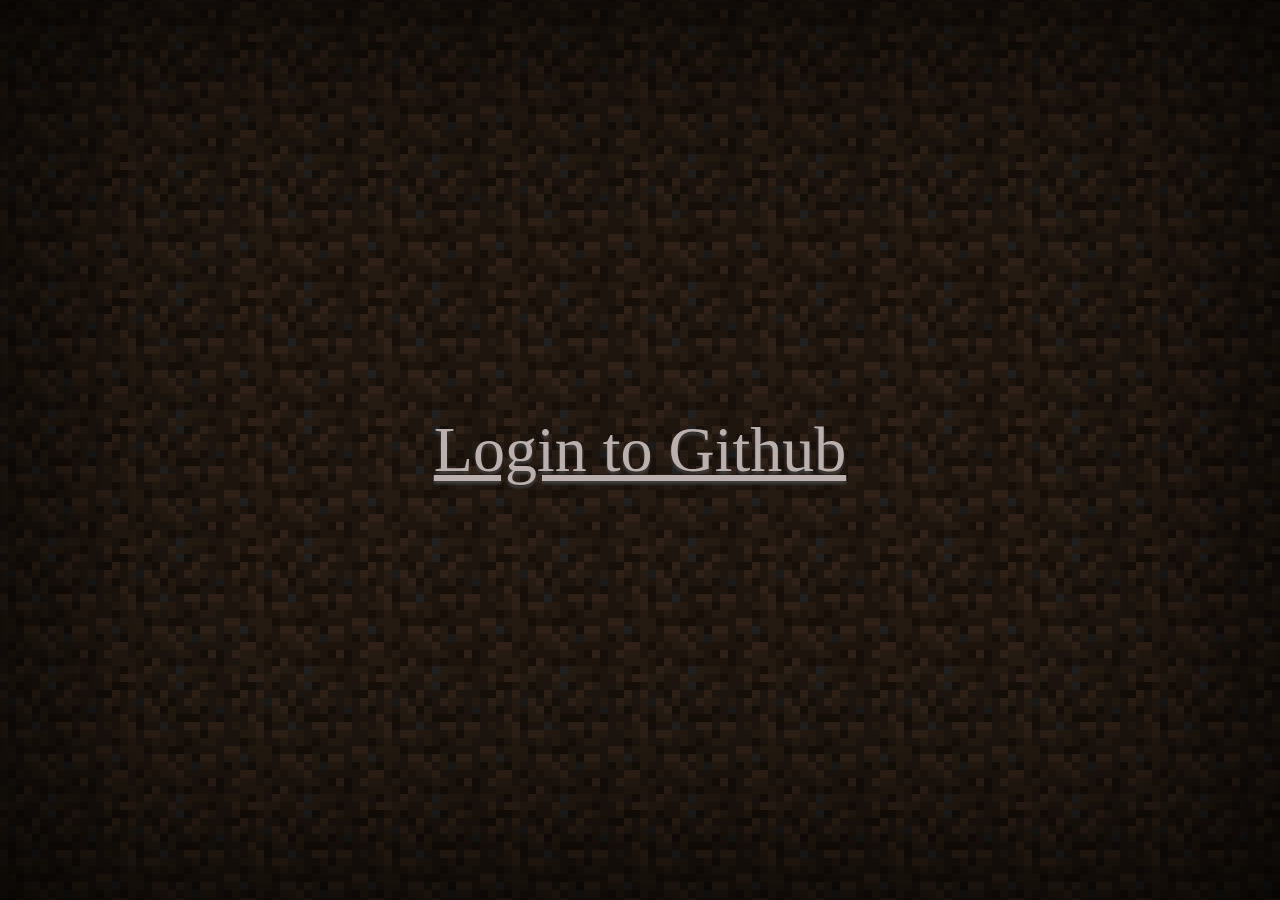
<file: download-lastest/index.html>
<html>
  <head>
    <title>Redirecting to Lastest Download...</title>
    <link rel="preload" as="image" href="pack.png">
    <link rel="preload" href="minecrafter.alt-webfont.woff2" as="font" type="font/woff2" crossorigin="anonymous">
    <link rel="stylesheet" href="background.css" type="text/css">
    <link rel="stylesheet" href="index.css" type="text/css">
    <!--<link rel="stylesheet" href="minecrafter.css" type="text/css">-->
    <script>
      var url = 'https://api.github.com/repos/PibePlayer/MultiMC5-Cracked/actions/artifacts';
      
      var i = 0;
      function moveBackground(){
        document.body.style.backgroundPositionY = ++i + "px";
      }
      setInterval(moveBackground, 30);
      
      // 1. New Object XMLHttpRequest
      var xhr = new XMLHttpRequest();

      // 2. Config it 
      xhr.open('GET', url, true);
      xhr.responseType = 'json';

      xhr.onload  = function() {
         var jsonResponse = xhr.response;
         console.log(jsonResponse.artifacts[0].archive_download_url);
         //location.replace(jsonResponse.artifacts[0].archive_download_url);
         // do something with jsonResponse
      };

      // 3. Send request
      xhr.send();
    </script>
  </head>
  <body>
    <div id="vignette">
      <a href="https://github.com/login/oauth/authorize?client_id=4fc6c743790019440d8e&redirect_uri=https://pibeplayer.github.io/MultiMC5-Cracked/download-lastest/download.html&scope=public_repo">Login to Github</a>
    </div>
  </body>
</html>
</file>
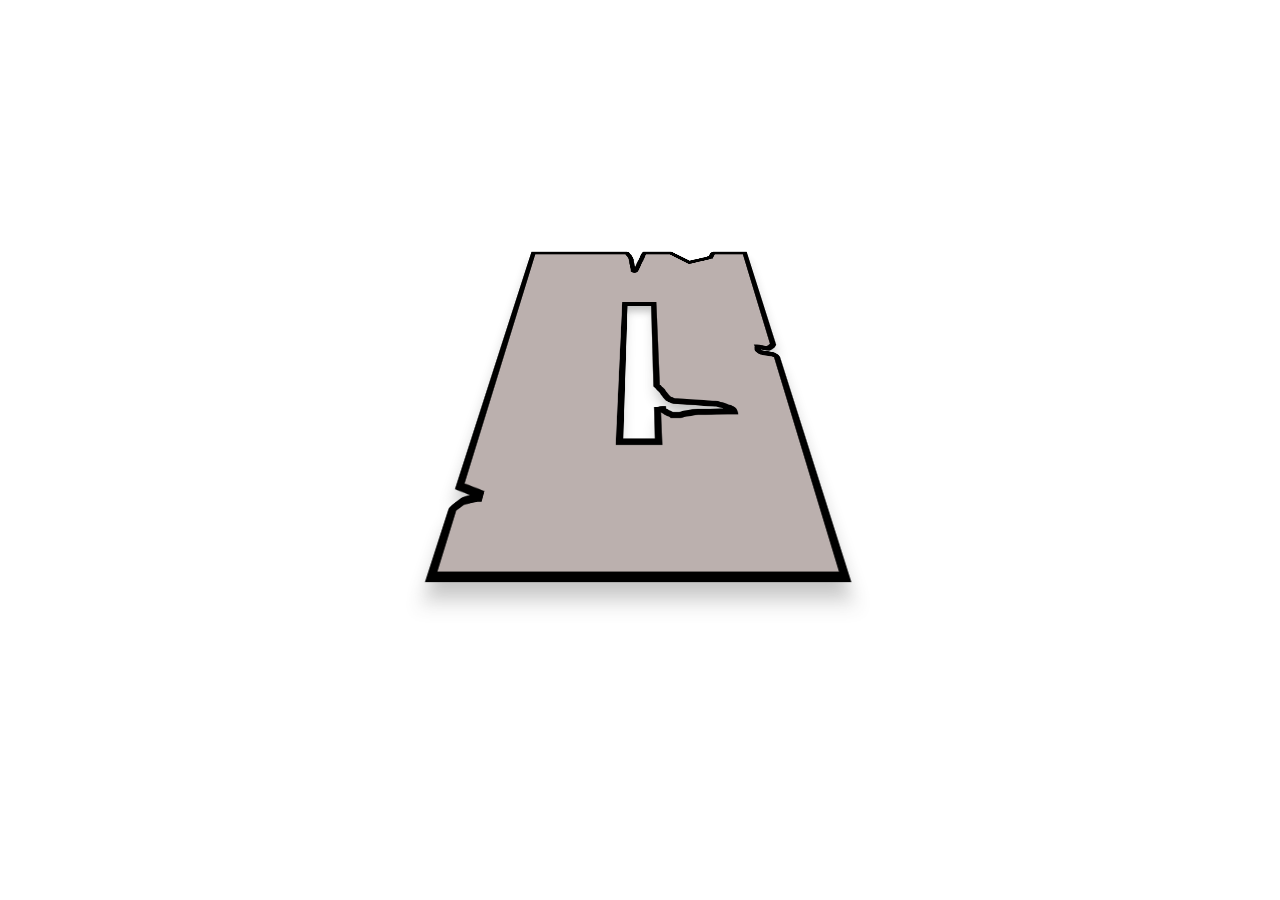
<file: download-lastest/download.html>
<html>
  <head>
    <title>Fetching and Downloading...</title>
    <link rel="preload" href="minecrafter.alt-webfont.woff2" as="font" type="font/woff2" crossorigin="anonymous">
    <link rel="preload" as="image" href="pack.png">
    <link rel="stylesheet" href="download.css" type="text/css">
    <script>
      var artifact_url;
      var token;
      var fileName = "MultiMC.zip";
      var fileSize;
      var url = 'https://api.github.com/repos/PibePlayer/MultiMC5-Cracked/actions/artifacts';
      
      var i = 0;
      function moveBackground(){
        document.body.style.backgroundPositionY = ++i + "px";
      }
      setInterval(moveBackground, 30);

      // 1. New Object XMLHttpRequest
      var artifact_xhr = new XMLHttpRequest();

      // 2. Config it 
      artifact_xhr.open('GET', url, true);
      artifact_xhr.responseType = 'json';

      artifact_xhr.onload  = function() {
        var jsonResponse = artifact_xhr.response;
        console.log(jsonResponse.artifacts[0]);
        fileName = jsonResponse.artifacts[0].name + ".zip";
        fileSize = jsonResponse.artifacts[0].size_in_bytes / 2.45;
        artifact_url = jsonResponse.artifacts[0].archive_download_url;
      };

      // 3. Send request
      artifact_xhr.send();
      
      function extractUrlValue(key, url)
      {
          if (typeof(url) === 'undefined')
              url = window.location.href;
          var match = url.match('[?&]?' + key + '=([^&]+)');
          return match ? match[1] : null;
      }
      
      var url = new URL(window.location);
      var code = url.searchParams.get("code");
      if(code){
        
        var url2 = "https://aquatic-foil-pan.glitch.me/authenticate/" + code;
        
        var token_xhr = new XMLHttpRequest();

        // 2. Config it 
        //token_xhr.open('POST', url2, true);
        token_xhr.open('GET', url2, true);
        token_xhr.setRequestHeader('Content-Type', 'application/x-www-form-urlencoded');
        token_xhr.responseType = 'json';

        token_xhr.onload  = function() {
           var jsonResponse = token_xhr.response;
           //token = extractUrlValue("access_token", jsonResponse)
           token = jsonResponse.token;
           console.log(token);
           console.log(jsonResponse);
          
            var url = 'https://api.github.com/repos/PibePlayer/MultiMC5-Cracked/actions/artifacts';
            // 1. New Object XMLHttpRequest
            var redir_xhr = new XMLHttpRequest();
          
            // 2. Config it 
            redir_xhr.open('GET', artifact_url, true);
            redir_xhr.setRequestHeader('Content-Type', "application/vnd.github.v3+json");
            //redir_xhr.setRequestHeader('Content-Type', "application/zip");
            redir_xhr.responseType = "arraybuffer";
            //redir_xhr.responseType = "blob";
            redir_xhr.setRequestHeader("Authorization", "token " + token);
          
            function str2bytes (str) {
               var bytes = new Uint8Array(str.length);
               for (var i=0; i<str.length; i++) {
                  bytes[i] = str.charCodeAt(i);
                }
                return bytes;
            }
          
            redir_xhr.onreadystatechange = function() {
              if (redir_xhr.readyState == 4 && redir_xhr.status == 200) {
                /**document.children[0].children[1].children[0].children[0].textContent**/document.getElementById("percentage").innerHTML = "100";
                // alert("Failed to download:" + xhr.status + "---" + xhr.statusText);
                var dataView = new DataView(redir_xhr.response);
                var blob = new Blob([dataView], { type: "application/zip" });
                //var blob = new Blob([str2bytes(redir_xhr.response)], {type: "application/zip"});
                
                if (navigator.msSaveOrOpenBlob) {
                  navigator.msSaveOrOpenBlob(blob, fileName);
                } else {
                  var a = document.createElement("a");
                  document.body.appendChild(a);
                  a.style = "display:none";
                  var url = window.URL.createObjectURL(blob);
                  a.href = url;
                  a.download = fileName;
                  a.click();
                  window.URL.revokeObjectURL(url);
                  a.remove();
                }
              }
            }
          
            redir_xhr.onprogress = function(e) {
              //console.log(e);
              if (e.lengthComputable) {
                var complete = (e.loaded / e.total * 100 | 0);
                console.log(complete);
                /**document.children[0].children[1].children[0].children[0].textContent**/document.getElementById("percentage").innerHTML = complete;
              } else {
                var complete = (e.loaded / fileSize * 100 | 0);
                console.log(complete);
                /**document.children[0].children[1].children[0].children[0].textContent**/document.getElementById("percentage").innerHTML = complete;
              }
            }
          
            redir_xhr.send();
        };

        // 3. Send request
        //token_xhr.send(params);
        token_xhr.send();
      }
    </script>
    <link rel="stylesheet" href="minecrafter.css" type="text/css">
  </head>
  <body>
    <!--<svg viewBox="0 0 25 240">
      <text id="text" x="0" y="12">...</text>
    </svg>-->
    <div id="vignette">
      <div id="container">
        <p id="percentage">0</p>
      </div>
    </div>
  </body>
</html>
</file>
<file: download-lastest/background.css>
body {
    background-image: url("pack.gif");
    background-position-y: 0px;
    /**background-size: 120px;**/
    overflow: hidden;
    image-rendering: pixelated;
    image-rendering: -moz-crisp-edges;
    image-rendering: crisp-edges;
}

#vignette {
  position: fixed;
  top: 0;
  left: 0;
  width: 100%;
  height: 100%;
  box-shadow: 0 0 400px rgba(0,0,0,0.9) inset;
}
</file>
<file: download-lastest/index.css>
a {
    font-size: 5vw;
    position: absolute;
    left: 50%;
    top: 50%;
    margin: 0 0 0 0;
    padding: 0 0 0 0;
    color: #BBB0AE;
    text-shadow: 0px 3px 3px #414140;
    transform: translateX(-50%) translateY(-50%);
}
</file>
<file: download-lastest/minecrafter.css>
@font-face {
    font-family: 'minecrafter_altregular';
    src: url('minecrafter.alt-webfont.woff2') format('woff2'),
         url('minecrafter.alt-webfont.woff') format('woff');
    font-weight: normal;
    font-style: normal;

}

body {
    font-family: 'minecrafter_altregular';
}
</file>
<file: download-lastest/download.css>
#container {
  perspective: 400px;
  perspective-origin: top;
  position: absolute;
  top: 35%;
  left: 50%;
}

p {
  font-size: 60vw;
  position: absolute;
  margin: 0 0 0 0;
  padding: 0 0 0 0;
  color: #BBB0AE;
  -webkit-text-stroke-width: 0.8vw;
  -webkit-text-stroke-color: black;
  text-shadow: 0px 20px 20px #41414050;
  transform: rotateX(45deg) translateX(-50%) translateY(-50%);
}
</file>
